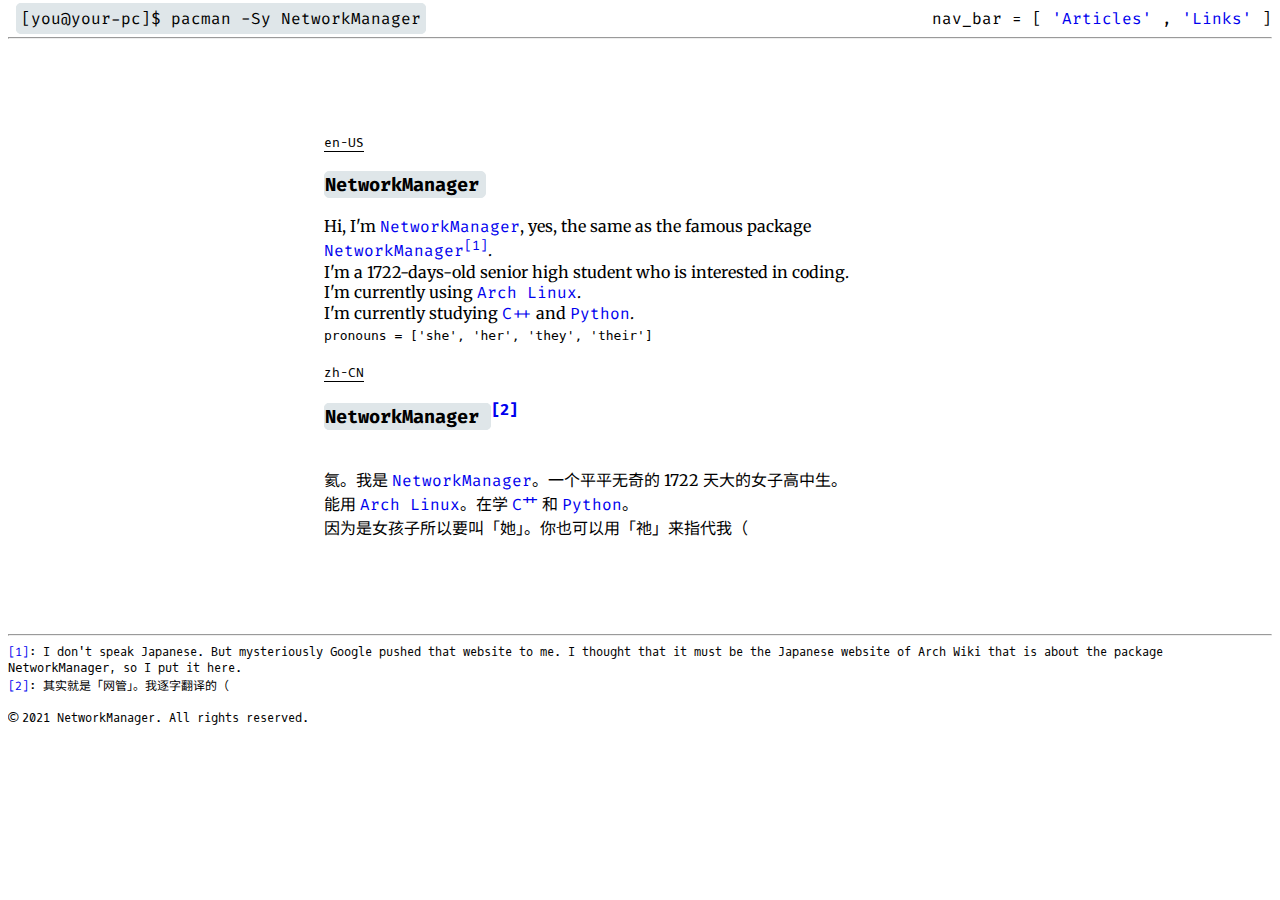
<file: index.html>
<!DOCTYPE html>
<html lang="zh-cn">
<head>
    <meta charset="UTF-8">
    <meta http-equiv="X-UA-Compatible" content="IE=edge">
    <meta name="viewport" content="width=device-width, initial-scale=1.0">
    <meta name="keywords" content="nwkman, blog">
    <link rel="stylesheet" href="style.css">
    <title> NetworkManager's Blog </title>
</head>
<body>
    <div class="container">
        <span class="install console-text" id="hover-to-change">
            [you@your-pc]$ pacman -Sy NetworkManager
        </span>
        <span class="right-float">
            nav_bar = [<a href="articles.html"> 'Articles' </a>, <a href="links.html"> 'Links' </a>]
        </span>
        <hr>
        <div class="content-container">
            <span class="lang-indicator">
                en-US
            </span>
            <h3 class="fixed-width console-text">
                NetworkManager
            </h3>
            Hi, I'm <a href="https://github.com/nwkman">NetworkManager</a>, yes, the same as the famous package <a href="https://wiki.archlinux.jp/index.php/NetworkManager">NetworkManager</a><sup id="fn1"><a href="#sup1">[1]</a></sup>. <br>
            I'm a <span id="how-old-am-i"></span>-days-old senior high student who is interested in coding. <br>
            I'm currently using <a href="https://archlinux.org">Arch Linux</a>. <br>
            I'm currently studying <a href="https://google.com/search?q=C%2B%2B">C++</a> and <a href="https://google.com/search?q=Python">Python</a>. <br>
            <code>
                pronouns = ['she', 'her', 'they', 'their']
            </code>
            <br> <br>
            <span class="lang-indicator">
                zh-CN
            </span>
            <h3>
                <span class="fixed-width console-text">
                    NetworkManager
                </span><sup id="fn2"><a href="#sup2">[2]</a></sup> 
            </h3><br>
            氦。我是 <a href="https://github.com/nwkman">NetworkManager</a>。一个平平无奇的 <span id="how-old-am-i-zh"></span> 天大的女子高中生。 <br>
            能用 <a href="https://archlinux.org">Arch Linux</a>。在学 <a href="https://google.com/search?q=C%2B%2B">C艹</a> 和 <a href="https://google.com/search?q=Python">Python</a>。 <br>
            因为是女孩子所以要叫「她」。你也可以用「祂」来指代我（
        </div>
        <hr>
        <footer class="footnotes">
            <div id="sup1">
                <a href="#fn1">[1]</a>: I don't speak Japanese. But mysteriously Google pushed that website to me. I thought that
                it must be the Japanese website of Arch Wiki that is about the package <code >NetworkManager</code>, so I put it here.
            </div>
            <div id="sup2">
                <a href="#fn2">[2]</a>: 其实就是「网管」。我逐字翻译的（
            </div>
            <br>
            &copy; 2021 NetworkManager. All rights reserved.
        </footer>
    </div>
    <!-- Custom scripts goes down here ... -->
    <script src="main.js"></script>
    <script>
        // Of course I would not put my real birthday here. So let's assume that I'm a genius.
        var myBirthday = new Date("November 5, 2021");
        var today = new Date();
        var diffInDays = Math.floor((today - myBirthday) / 1000 / 60 / 60 / 24);
        document.getElementById('how-old-am-i').innerHTML = diffInDays;
        document.getElementById('how-old-am-i-zh').innerHTML = diffInDays;

        // hover effects ...
        mouseOverInstall();
    </script>
</body>
</html>
</file>
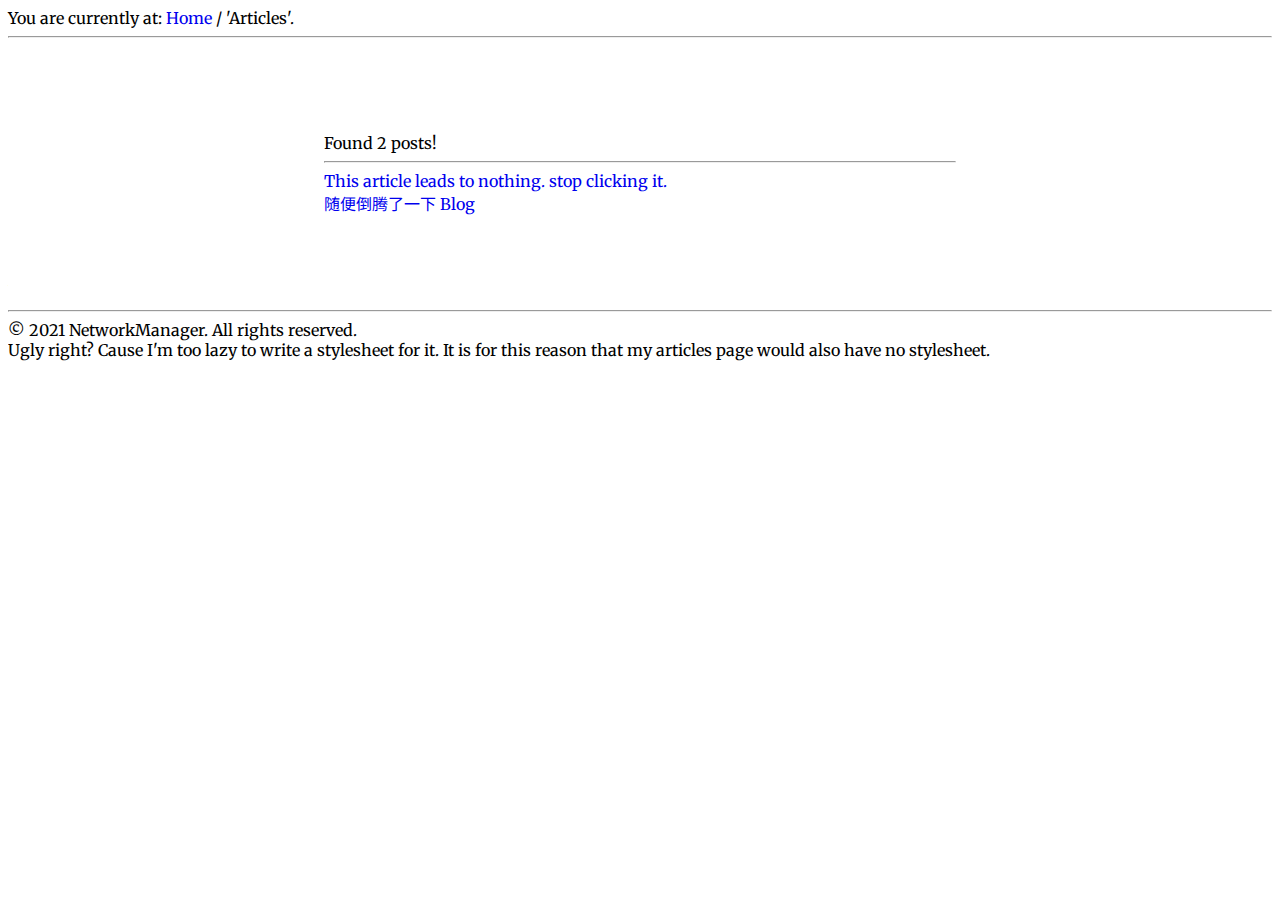
<file: articles.html>
<!DOCTYPE html>
<html lang="zh-cn">
<head>
    <meta charset="UTF-8">
    <meta http-equiv="X-UA-Compatible" content="IE=edge">
    <meta name="viewport" content="width=device-width, initial-scale=1.0">
    <title>Articles | NetworkManager's Blog</title>
    <style>
        @import url(https://fonts.googleapis.com/css?family=Noto+Sans+SC|Merriweather);
        body {
            font-family: 'Merriweather', 'Noto Sans SC';
        }
        a {
            text-decoration: none;
        }
        .content-container {
            margin: 7.5% auto;
            width: 50%;
        }
    </style>
</head>
<body>
    <div class="container">
        You are currently at: <a href="https://nwkman.github.io/">Home</a> / 'Articles'. 
        <hr>
        <div class="content-container">
            Found <span id="how-many-posts"></span>! <br>
            <hr>
            <div id="posts-showcase">

            </div>
        </div>
        <hr>
        <footer>
            &copy; 2021 NetworkManager. All rights reserved. <br>
            Ugly right? Cause I'm too lazy to write a stylesheet for it. It is for this reason that my articles page
            would also have no stylesheet.
        </footer>
    </div>
</body>
<script>
    function show(xml) {
        var xmldoc = xml.responseXML;
        var txt = "";
        var x = xmldoc.getElementsByTagName("ArticleName");
        var y = xmldoc.getElementsByTagName("url");
        for (var i = 0; i < x.length; i++) {
            txt += `<a href="${y[i].childNodes[0].nodeValue}">${x[i].childNodes[0].nodeValue}</a><br>`;
        }
        document.getElementById('posts-showcase').innerHTML = txt;
        var qwq = String(x.length);
        if (x.length == 1) qwq += ' post';
        else qwq += ' posts';
        document.getElementById('how-many-posts').innerHTML = qwq;
    }
    var xmlhttp = new XMLHttpRequest();
    xmlhttp.onreadystatechange = function() {
        if (this.readyState == 4 && this.status == 200) {
            show(this);
        }
    };
    xmlhttp.open("GET", "article.xml", true);
    xmlhttp.send();

</script>
</html>
</file>
<file: style.css>
@import url(https://fonts.googleapis.com/css2?family=Noto+Sans+SC&family=Merriweather&family=Fira+Code&family=Oxygen+Mono&display=swap);

body {
    font-family: 'Merriweather', 'Noto Sans SC';
}

.install {
    margin: .5rem;
    padding: .25rem;
}

.console-text {
    background: #dfe6e9;
    font-family: 'Fira Code';
    color: black;
    border: 1px solid #dfe6e9;
    border-radius: 5px;
}

.right-float {
    float: right;
    font-family: 'Fira Code';
}

.fixed-width {
    width: 10rem;
}

a {
    text-decoration: none;
    font-family: 'Fira Code';
}

.footnotes {
    font-size: 9pt;
    font-family: 'Oxygen Mono', 'Noto Sans SC';
}

.content-container {
    margin: 7.5% auto;
    width: 50%;
}

.lang-indicator {
    font-family: 'Oxygen Mono';
    border-bottom: 1px solid black;
    display: block;
    width: 2.5rem;
    font-size: 10pt;
}

.hidden {
    display: none;
}
</file>
